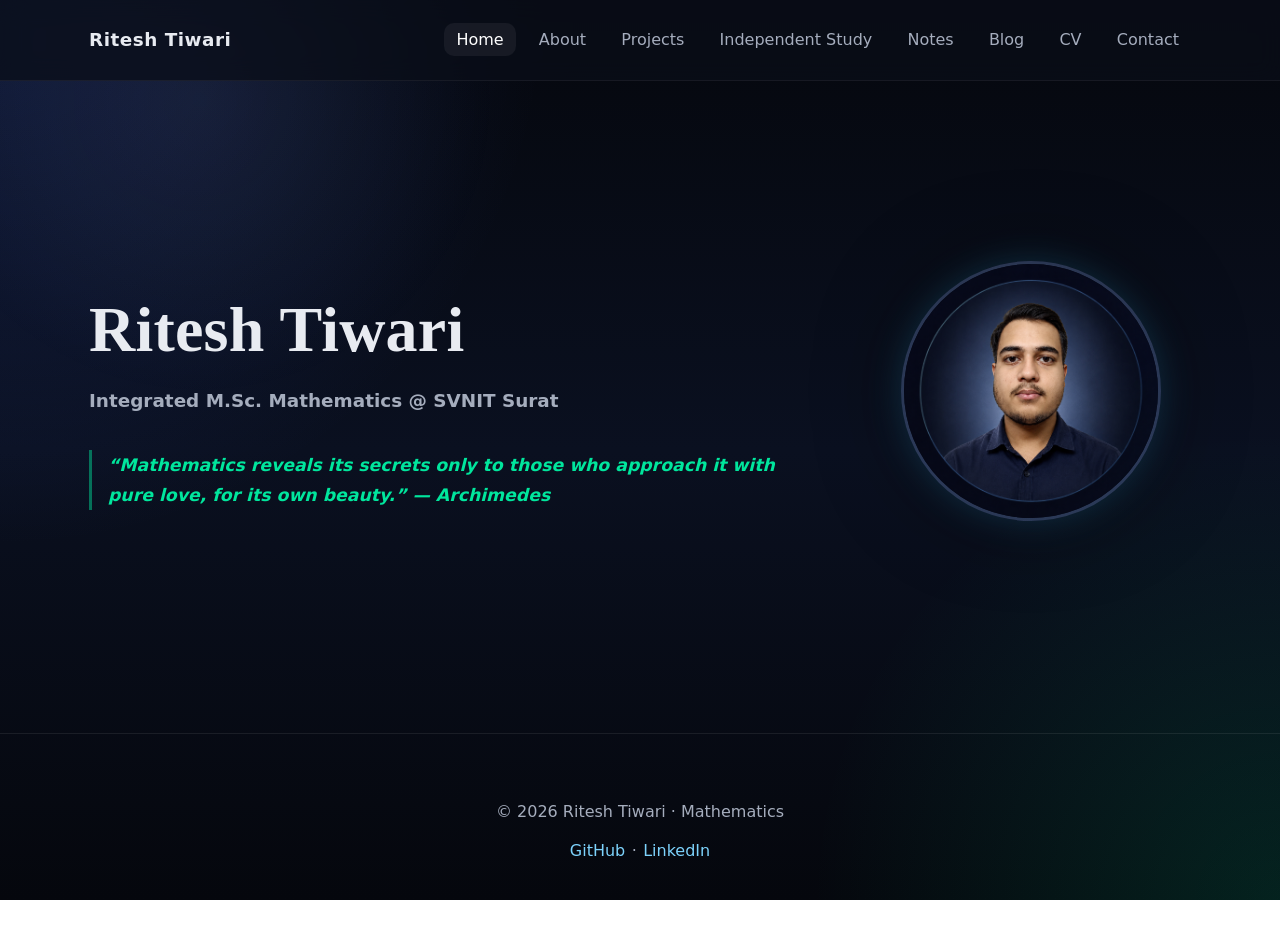
<file: index.html>
<!doctype html>
<html lang="en">
<head>
<meta charset="utf-8">
<meta name="viewport" content="width=device-width, initial-scale=1">
<title>Ritesh Tiwari — Mathematics</title>
<link rel="stylesheet" href="assets/style.css">
</head>
<body>

<header>

  <div class="container nav">

    <!-- BRAND -->
    <div class="brand">
      Ritesh Tiwari
    </div>

    <!-- MOBILE MENU BUTTON -->
    <button class="menu-toggle">
      ☰
    </button>

    <!-- NAVIGATION -->
    <ul class="nav-links">

      <li><a class="active" href="index.html">Home</a></li>
      <li><a href="about.html">About</a></li>
      <li><a href="projects.html">Projects</a></li>
      <li><a href="independent_study.html">Independent Study</a></li>
      <li><a href="notes.html">Notes</a></li>
      <li><a href="blog.html">Blog</a></li>
      <li><a href="cv.html">CV</a></li>
      <li><a href="contact.html">Contact</a></li>

    </ul>

  </div>

</header>

<main class="container fade-in">

  <section class="hero hero-layout">

    <!-- LEFT SIDE -->
    <div class="hero-text">

      <h1>Ritesh Tiwari</h1>

      <p class="subtitle">
        <b>Integrated M.Sc. Mathematics @ SVNIT Surat</b>
      </p>

      <blockquote>
        <b>
          “Mathematics reveals its secrets only to those who approach it
          with pure love, for its own beauty.”
          — Archimedes
        </b>
      </blockquote>

    </div>

    <!-- RIGHT SIDE -->
    <div class="hero-image">

      <img src="assets/profile.png"
           alt="Ritesh Tiwari">

    </div>

  </section>

</main>

<footer class="footer home-footer">
  <div class="container">
    <div>© <span id="year"></span> Ritesh Tiwari · Mathematics</div>

    <div class="social-links">
      <a href="https://github.com/RiteshTiwari12" target="_blank" rel="noopener">GitHub</a>
      <span class="sep">·</span>
      <a href="https://linkedin.com/in/riteshtiwari12" target="_blank" rel="noopener">LinkedIn</a>
    </div>
  </div>
</footer>

<script src="assets/script.js"></script>
<script>document.getElementById("year").textContent=new Date().getFullYear();</script>
</body>
</html>
</file>
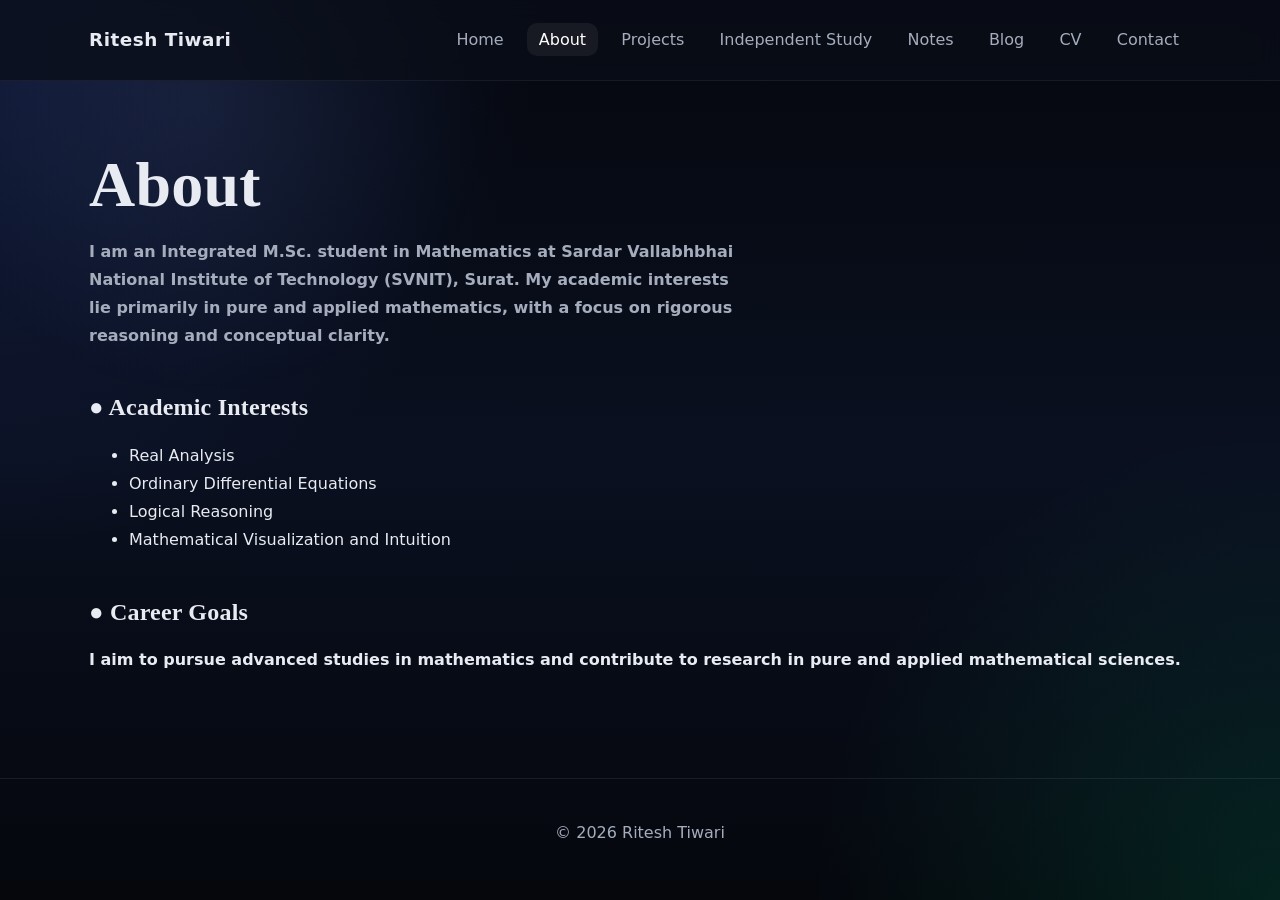
<file: about.html>
<!doctype html>
<html lang="en">
<head>
<meta charset="utf-8">
<meta name="viewport" content="width=device-width, initial-scale=1">
<title>About — Ritesh Tiwari</title>
<link rel="stylesheet" href="assets/style.css">
</head>
<body>

<header>
  <div class="container nav">
    <div class="brand">Ritesh Tiwari</div>

    <!-- MOBILE MENU BUTTON -->
    <button class="menu-toggle">
      ☰
    </button>

    <!-- NAVIGATION -->
    <ul class="nav-links">

      <li><a href="index.html">Home</a></li>
      <li><a class="active" href="about.html">About</a></li>
      <li><a href="projects.html">Projects</a></li>
      <li><a href="independent_study.html">Independent Study</a></li>
      <li><a href="notes.html">Notes</a></li>
      <li><a href="blog.html">Blog</a></li>
      <li><a href="cv.html">CV</a></li>
      <li><a href="contact.html">Contact</a></li>
    </ul>
  </div>
</header>

<main class="container fade-in">
  <h1>About</h1>
  <p class="lead">
    <b>I am an Integrated M.Sc. student in Mathematics at Sardar Vallabhbhai National Institute of Technology (SVNIT), Surat. 
    My academic interests lie primarily in pure and applied mathematics, with a focus on rigorous reasoning and conceptual clarity.</b> 
  </p>

  <h2>● Academic Interests</h2>
  <ul class="clean">
    <li>Real Analysis</li>
    <li>Ordinary Differential Equations</li>
    <li>Logical Reasoning</li>
    <li>Mathematical Visualization and Intuition</li>
  </ul>

  <h2>● Career Goals</h2>
  <p>
    <b>I aim to pursue advanced studies in mathematics and contribute to research
    in pure and applied mathematical sciences.</b>
  </p>
</main>

<script src="assets/script.js"></script>
<footer>© <span id="year"></span> Ritesh Tiwari</footer>
<script>document.getElementById("year").textContent=new Date().getFullYear();</script>
</body>
</html>
</file>
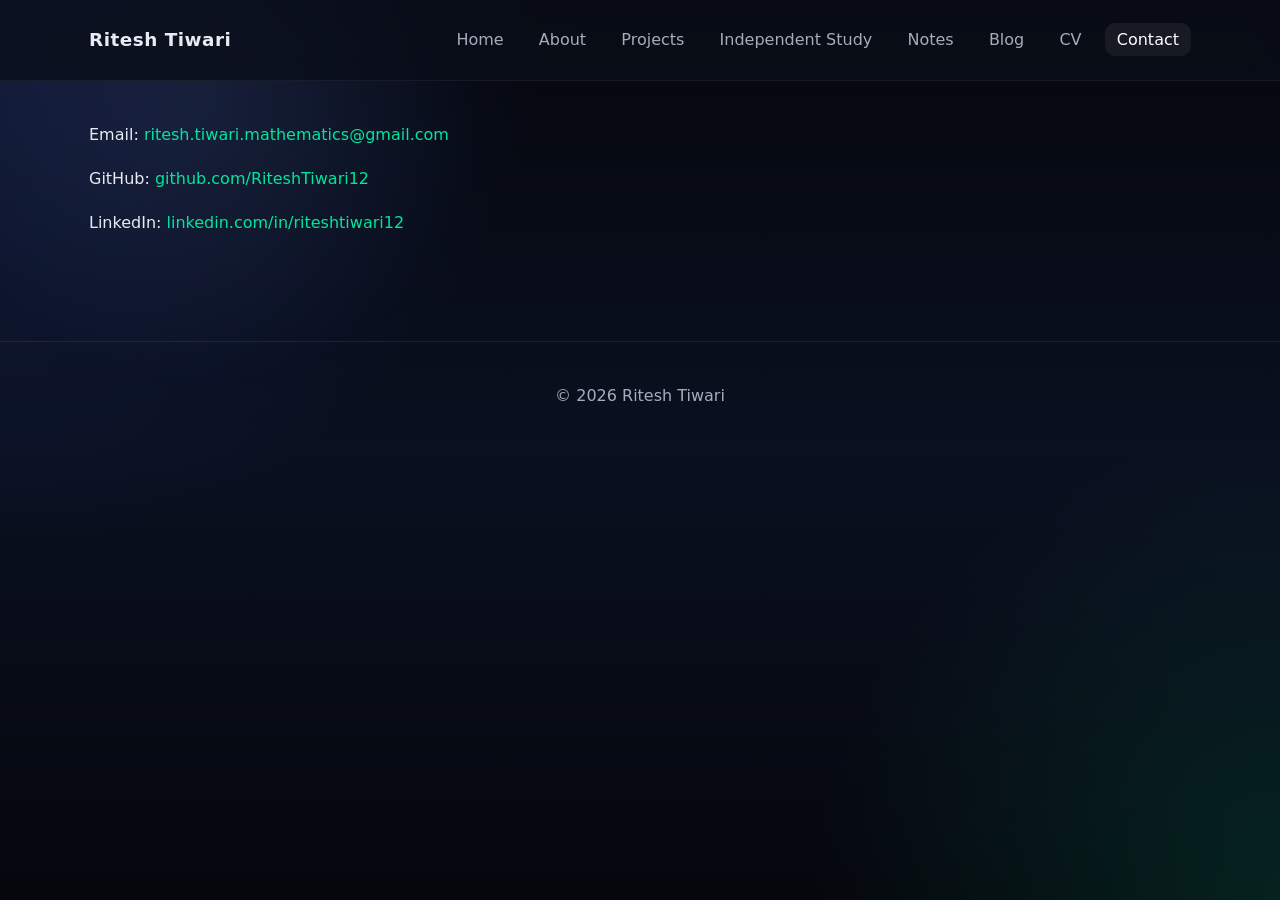
<file: contact.html>
<!doctype html>
<html lang="en">
<head>
<meta charset="utf-8">
<meta name="viewport" content="width=device-width, initial-scale=1">
<title>Contact — Ritesh Tiwari</title>
<link rel="stylesheet" href="assets/style.css">
</head>
<body>

<header>
  <div class="container nav">
    <div class="brand">Ritesh Tiwari</div>

    <!-- MOBILE MENU BUTTON -->
    <button class="menu-toggle">
      ☰
    </button>

    <!-- NAVIGATION -->
    <ul class="nav-links">

      <li><a href="index.html">Home</a></li>
      <li><a href="about.html">About</a></li>
      <li><a href="projects.html">Projects</a></li>
      <li><a href="independent_study.html">Independent Study</a></li>
      <li><a href="notes.html">Notes</a></li>
      <li><a href="blog.html">Blog</a></li>
      <li><a href="cv.html">CV</a></li>
      <li><a class="active" href="contact.html">Contact</a></li>
    </ul>
  </div>
</header>

<main class="container fade-in">
<div class="contact-links">

  <p>
    Email:
    <a href="mailto:ritesh.tiwari.mathematics@gmail.com">
      ritesh.tiwari.mathematics@gmail.com
    </a>
  </p>

  <p>
    GitHub:
    <a href="https://github.com/RiteshTiwari12"
       target="_blank"
       rel="noopener noreferrer">
       github.com/RiteshTiwari12
    </a>
  </p>

  <p>
    LinkedIn:
    <a href="https://linkedin.com/in/riteshtiwari12"
       target="_blank"
       rel="noopener noreferrer">
       linkedin.com/in/riteshtiwari12
    </a>
  </p>

</div>
</main>

<script src="assets/script.js"></script>
<footer>© <span id="year"></span> Ritesh Tiwari</footer>
<script>document.getElementById("year").textContent=new Date().getFullYear();</script>
</body>
</html>
</file>
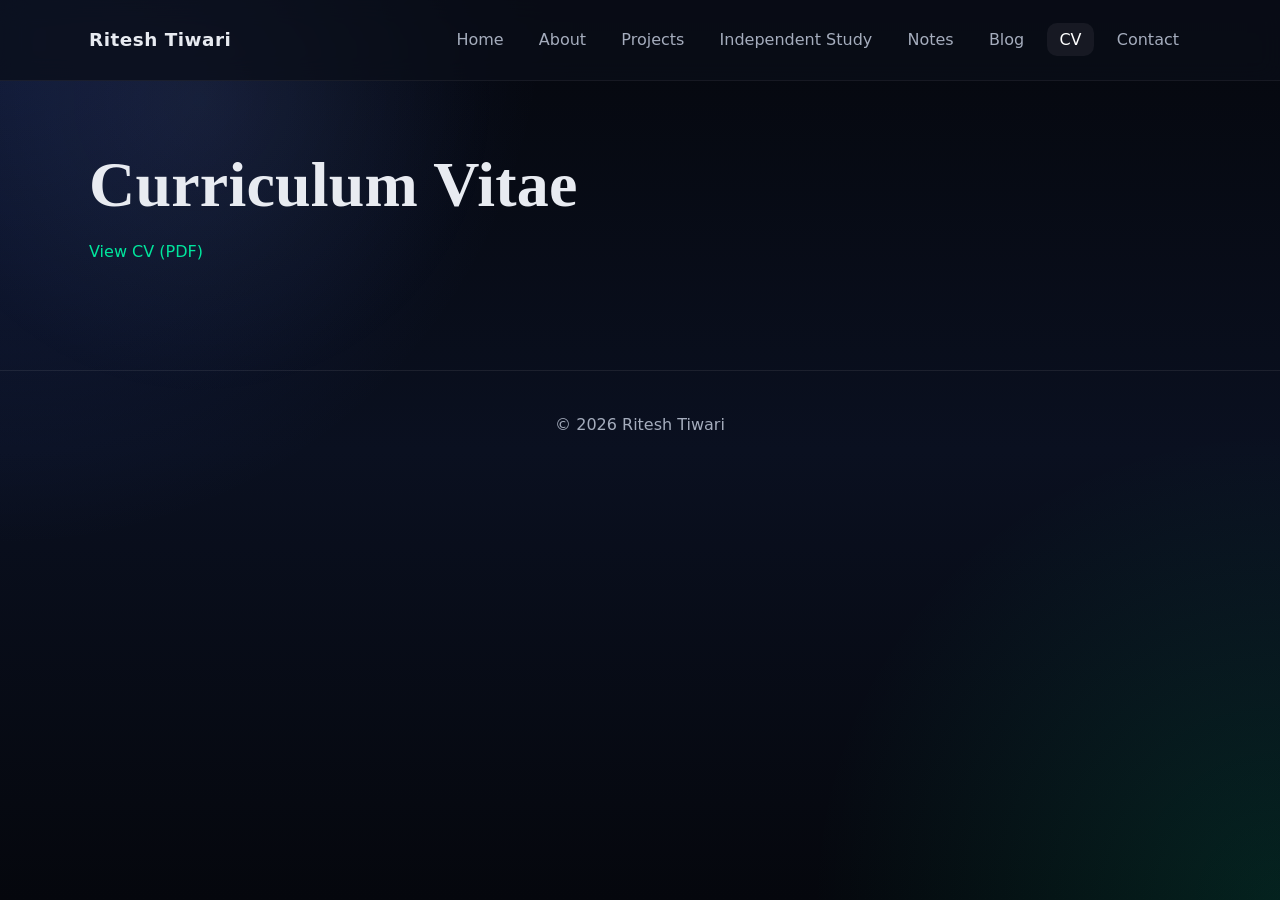
<file: cv.html>
<!doctype html>
<html lang="en">
<head>
<meta charset="utf-8">
<meta name="viewport" content="width=device-width, initial-scale=1">
<title>CV — Ritesh Tiwari</title>
<link rel="stylesheet" href="assets/style.css">
</head>
<body>

<header>
  <div class="container nav">
    <div class="brand">Ritesh Tiwari</div>

    <!-- MOBILE MENU BUTTON -->
    <button class="menu-toggle">
      ☰
    </button>

    <!-- NAVIGATION -->
    <ul class="nav-links">

      <li><a href="index.html">Home</a></li>
      <li><a href="about.html">About</a></li>
      <li><a href="projects.html">Projects</a></li>
      <li><a href="independent_study.html">Independent Study</a></li>
      <li><a href="notes.html">Notes</a></li>
      <li><a href="blog.html">Blog</a></li>
      <li><a class="active" href="cv.html">CV</a></li>
      <li><a href="contact.html">Contact</a></li>
    </ul>
  </div>
</header>

<main class="container fade-in">
  <h1>Curriculum Vitae</h1>
  <p class="cv-link">
    <a href="assets/Ritesh_Tiwari_CV.pdf" target="_blank" rel="noopener">View CV (PDF)</a>
  </p>
</main>

<script src="assets/script.js"></script>
<footer>© <span id="year"></span> Ritesh Tiwari</footer>
<script>document.getElementById("year").textContent=new Date().getFullYear();</script>
</body>
</html>
</file>
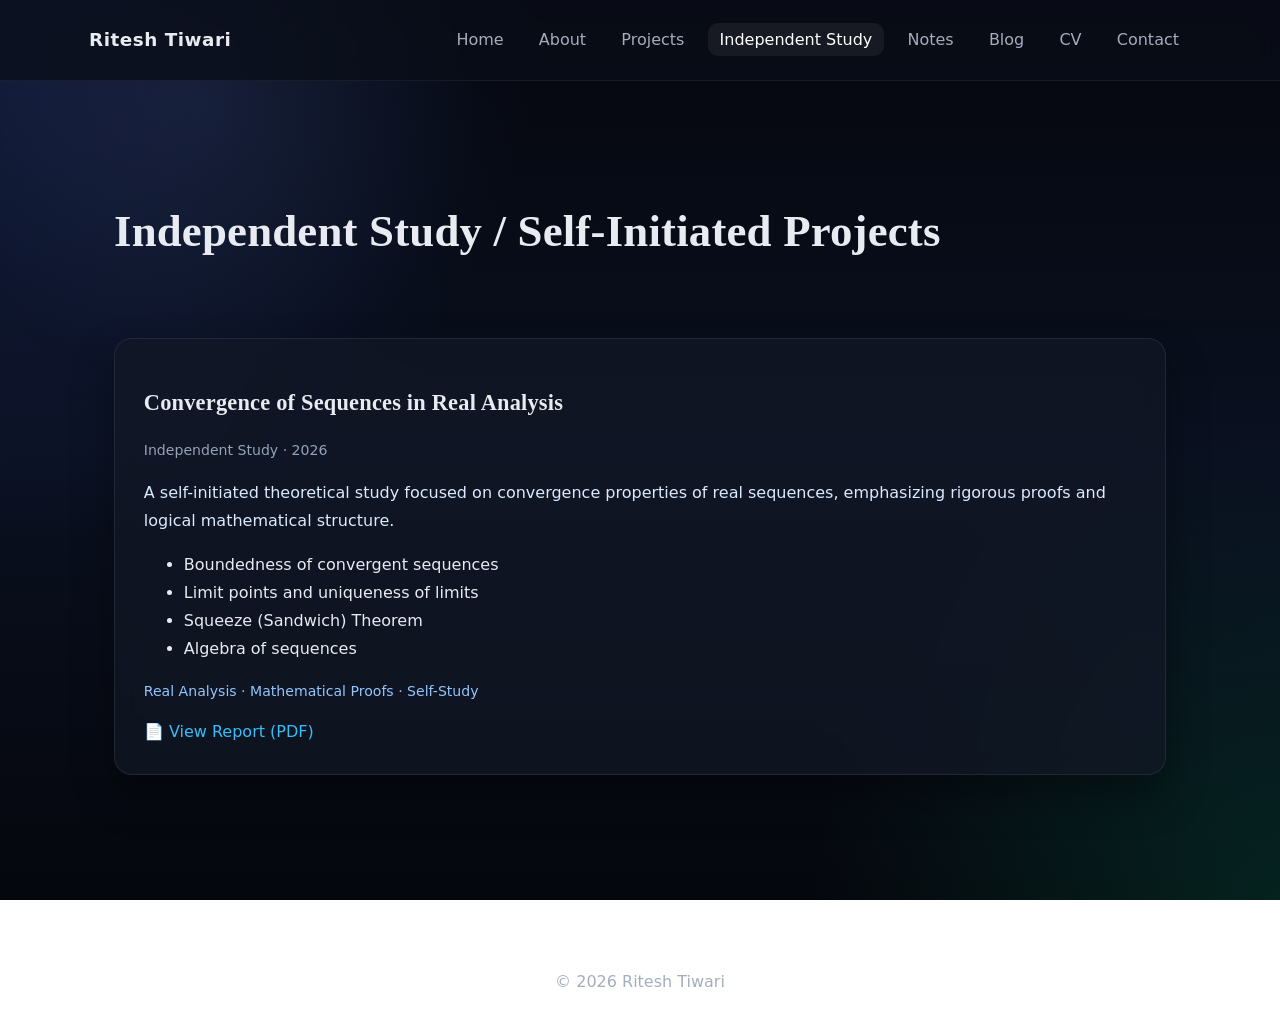
<file: independent_study.html>
<!-- ================================= -->
<!-- FILE: independent-study.html -->
<!-- ================================= -->

<!doctype html>
<html lang="en">
<head>
<meta charset="utf-8">
<meta name="viewport" content="width=device-width, initial-scale=1">
<title>Independent Study — Ritesh Tiwari</title>
<link rel="stylesheet" href="assets/style.css">
</head>
<body>

<header>
  <div class="container nav">

    <div class="brand">Ritesh Tiwari</div>

    <!-- MOBILE MENU BUTTON -->
    <button class="menu-toggle">
      ☰
    </button>

    <!-- NAVIGATION -->
    <ul class="nav-links">

      <li><a href="index.html">Home</a></li>
      <li><a href="about.html">About</a></li>
      <li><a href="projects.html">Projects</a></li>
      <li>
        <a class="active" href="independent_study.html">
          Independent Study
        </a>
      </li>
      <li><a href="notes.html">Notes</a></li>
      <li><a href="blog.html">Blog</a></li>
      <li><a href="cv.html">CV</a></li>
      <li><a href="contact.html">Contact</a></li>
    </ul>

  </div>
</header>

<main class="container fade-in">

<section class="projects-section">

  <h1 class="page-title">
    Independent Study / Self-Initiated Projects
  </h1>

  <div class="projects-grid">

    <!-- Study 1 -->
    <div class="project-card">

      <h3>
        Convergence of Sequences in Real Analysis
      </h3>

      <p class="project-date">
        Independent Study · 2026
      </p>

      <p class="project-desc">
        A self-initiated theoretical study focused on convergence
        properties of real sequences, emphasizing rigorous proofs
        and logical mathematical structure.
      </p>

      <ul>
        <li>Boundedness of convergent sequences</li>
        <li>Limit points and uniqueness of limits</li>
        <li>Squeeze (Sandwich) Theorem</li>
        <li>Algebra of sequences</li>
      </ul>

      <p class="project-tools">
        Real Analysis · Mathematical Proofs · Self-Study
      </p>

      <a href="assets/papers/Convergence_of_Real_Sequences.pdf"
         target="_blank"
         rel="noopener">
        📄 View Report (PDF)
      </a>

    </div>

  </div>

</section>

</main>

<script src="assets/script.js"></script>

<footer>
  © <span id="year"></span> Ritesh Tiwari
</footer>

<script>
document.getElementById("year").textContent =
new Date().getFullYear();
</script>

</body>
</html>
</file>
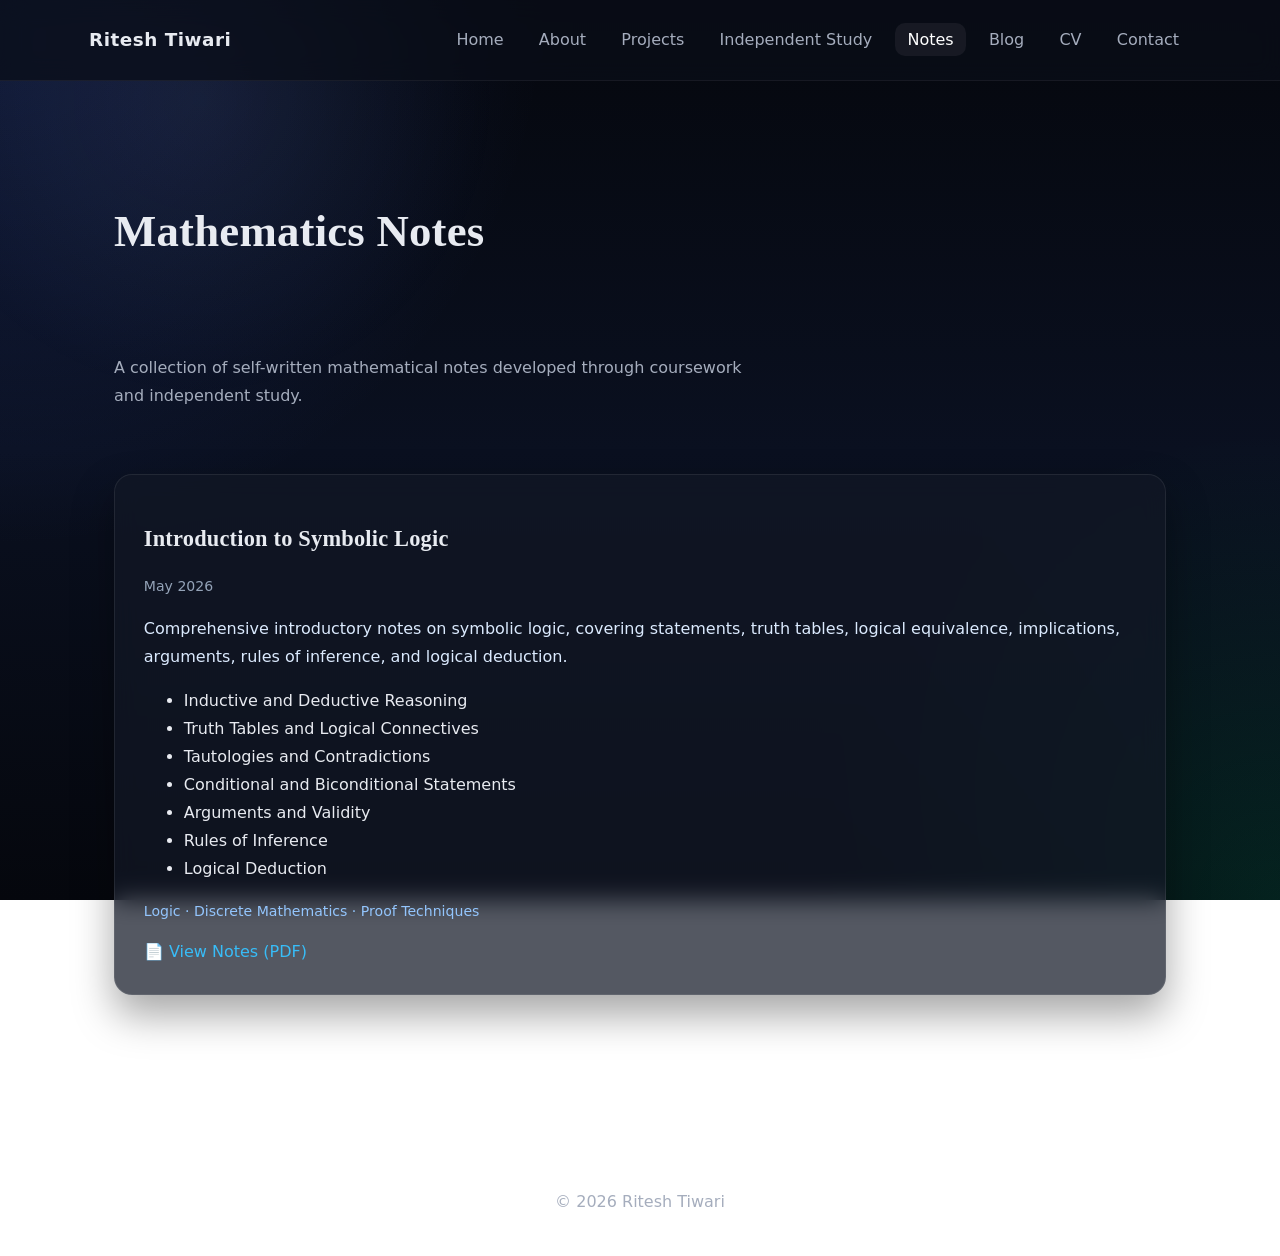
<file: notes.html>
<!doctype html>
<html lang="en">
<head>
<meta charset="utf-8">
<meta name="viewport" content="width=device-width, initial-scale=1">
<title>Notes — Ritesh Tiwari</title>
<link rel="stylesheet" href="assets/style.css">
</head>
<body>

<header>
  <div class="container nav">

    <div class="brand">Ritesh Tiwari</div>

    <!-- MOBILE MENU BUTTON -->
    <button class="menu-toggle">
      ☰
    </button>

    <!-- NAVIGATION -->
    <ul class="nav-links">

      <li><a href="index.html">Home</a></li>
      <li><a href="about.html">About</a></li>
      <li><a href="projects.html">Projects</a></li>
      <li><a href="independent_study.html">Independent Study</a></li>
      <li><a class="active" href="notes.html">Notes</a></li>
      <li><a href="blog.html">Blog</a></li>
      <li><a href="cv.html">CV</a></li>
      <li><a href="contact.html">Contact</a></li>

    </ul>

  </div>
</header>

<main class="container fade-in">

<section class="projects-section">

  <h1 class="page-title">
    Mathematics Notes
  </h1>

  <p class="lead">
    A collection of self-written mathematical notes developed through
    coursework and independent study.
  </p>

  <div class="projects-grid">

    <!-- NOTE 1 -->

    <div class="project-card">

      <h3>
        Introduction to Symbolic Logic
      </h3>

      <p class="project-date">
        May 2026
      </p>

      <p class="project-desc">
        Comprehensive introductory notes on symbolic logic, covering
        statements, truth tables, logical equivalence, implications,
        arguments, rules of inference, and logical deduction.
      </p>

      <ul>
        <li>Inductive and Deductive Reasoning</li>
        <li>Truth Tables and Logical Connectives</li>
        <li>Tautologies and Contradictions</li>
        <li>Conditional and Biconditional Statements</li>
        <li>Arguments and Validity</li>
        <li>Rules of Inference</li>
        <li>Logical Deduction</li>
      </ul>

      <p class="project-tools">
        Logic · Discrete Mathematics · Proof Techniques
      </p>

      <a href="assets/notes/Symbolic_Logic.pdf"
         target="_blank"
         rel="noopener">
        📄 View Notes (PDF)
      </a>

    </div>

  </div>

</section>

</main>

<script src="assets/script.js"></script>

<footer>
  © <span id="year"></span> Ritesh Tiwari
</footer>

<script>
document.getElementById("year").textContent =
new Date().getFullYear();
</script>

</body>
</html>
</file>
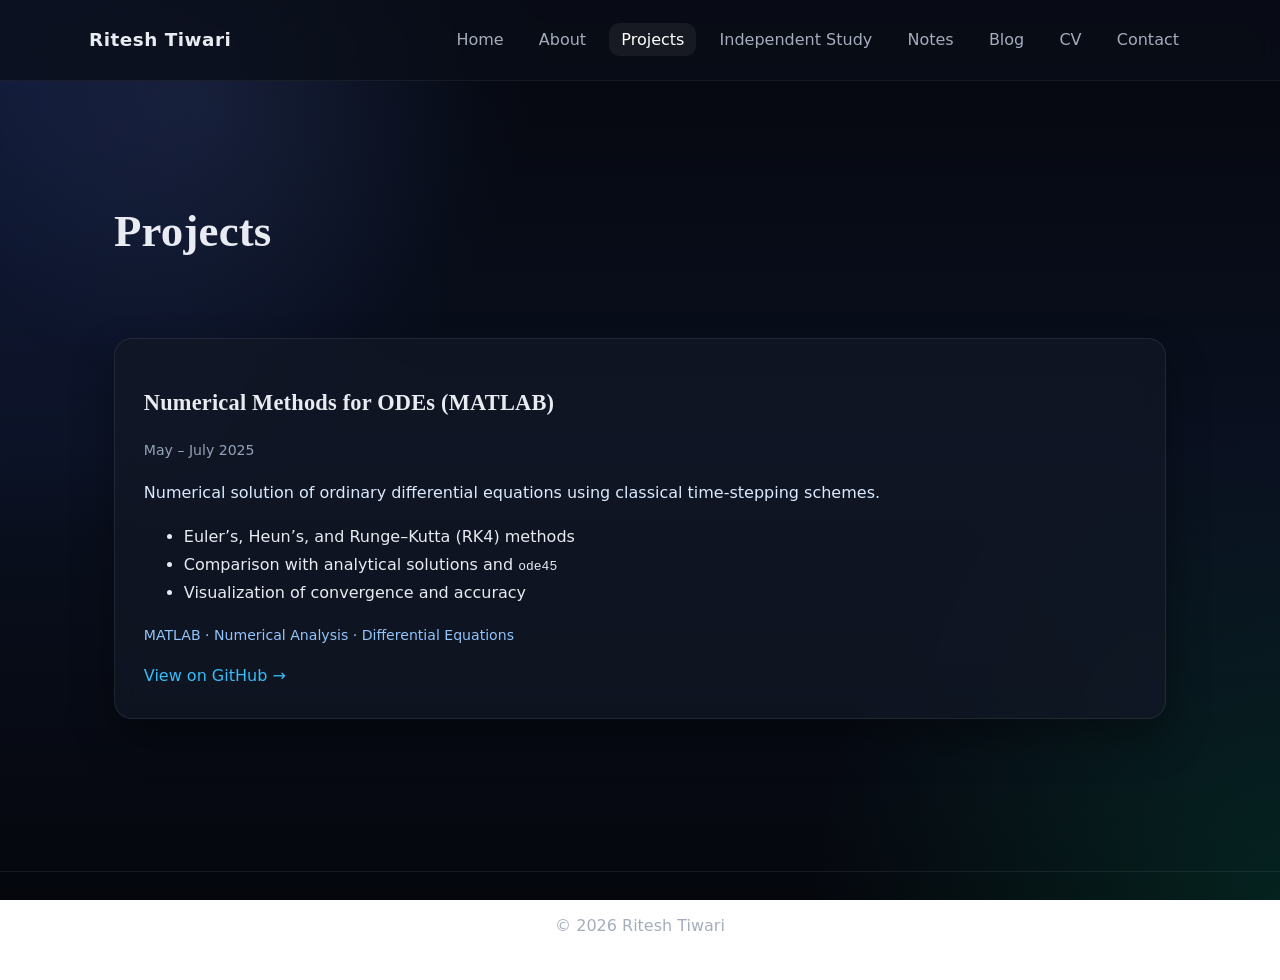
<file: projects.html>
<!-- ========================= -->
<!-- FILE: projects.html -->
<!-- ========================= -->

<!doctype html>
<html lang="en">
<head>
<meta charset="utf-8">
<meta name="viewport" content="width=device-width, initial-scale=1">
<title>Projects — Ritesh Tiwari</title>
<link rel="stylesheet" href="assets/style.css">
</head>
<body>

<header>
  <div class="container nav">
    <div class="brand">Ritesh Tiwari</div>

    <!-- MOBILE MENU BUTTON -->
    <button class="menu-toggle">
      ☰
    </button>

    <!-- NAVIGATION -->
    <ul class="nav-links">

      <li><a href="index.html">Home</a></li>
      <li><a href="about.html">About</a></li>
      <li><a class="active" href="projects.html">Projects</a></li>
      <li><a href="independent_study.html">Independent Study</a></li>
      <li><a href="notes.html">Notes</a></li>
      <li><a href="blog.html">Blog</a></li>
      <li><a href="cv.html">CV</a></li>
      <li><a href="contact.html">Contact</a></li>
    </ul>
  </div>
</header>

<main class="container fade-in">

  <section class="projects-section">

    <h1 class="page-title">Projects</h1>

    <div class="projects-grid">

      <!-- Project 1 -->
      <div class="project-card">

        <h3>Numerical Methods for ODEs (MATLAB)</h3>

        <p class="project-date">
          May – July 2025
        </p>

        <p class="project-desc">
          Numerical solution of ordinary differential equations using classical
          time-stepping schemes.
        </p>

        <ul>
          <li>Euler’s, Heun’s, and Runge–Kutta (RK4) methods</li>
          <li>Comparison with analytical solutions and <code>ode45</code></li>
          <li>Visualization of convergence and accuracy</li>
        </ul>

        <p class="project-tools">
          MATLAB · Numerical Analysis · Differential Equations
        </p>

        <a href="https://github.com/RiteshTiwari12/MATLAB-ODE-PROJECT"
           target="_blank"
           rel="noopener">
          View on GitHub →
        </a>

      </div>

    </div>

  </section>

</main>

<script src="assets/script.js"></script>
<footer>
  © <span id="year"></span> Ritesh Tiwari
</footer>

<script>
document.getElementById("year").textContent =
new Date().getFullYear();
</script>

</body>
</html>
</file>
<file: assets/style.css>
/* ==========================================
   ACADEMIC × MODERN PORTFOLIO THEME
   PREMIUM RESPONSIVE VERSION
   ========================================== */

:root {

  --bg: #0b0e14;
  --bg-soft: #11162a;
  --card: #151b2e;

  --border: rgba(255,255,255,0.08);

  --text: #e8ebf1;
  --muted: #a5adbd;

  --accent: #00E69D;
  --accent-2: #38bdf8;

  --radius: 16px;
  --max-width: 1150px;

  --shadow:
    0 20px 40px rgba(0,0,0,0.35);

  /* PROFESSIONAL TYPOGRAPHY */
  --font-body:
    "Inter",
    system-ui,
    sans-serif;

  --font-head:
    "Cormorant Garamond",
    serif;
}

/* ==========================================
   GOOGLE FONTS
   ========================================== */

@import url('https://fonts.googleapis.com/css2?family=Inter:wght@300;400;500;600;700&family=Cormorant+Garamond:wght@400;500;600;700&display=swap');

/* ==========================================
   RESET
   ========================================== */

* {
  box-sizing: border-box;
}

html {
  min-height: 100%;
  scroll-behavior: smooth;
  overflow-x: hidden;
}

body {

  margin: 0;
  min-height: 100vh;
  overflow-x: hidden;

  color: var(--text);

  font-family: var(--font-body);
  line-height: 1.75;

  background:
    radial-gradient(
      circle at top left,
      rgba(70,110,255,0.18),
      transparent 35%
    ),

    radial-gradient(
      circle at bottom right,
      rgba(0,230,157,0.12),
      transparent 30%
    ),

    linear-gradient(
      180deg,
      #05070d 0%,
      #0a1020 50%,
      #05070d 100%
    );

  background-size: cover;
  background-repeat: no-repeat;
  background-attachment: fixed;

  position: relative;

  -webkit-font-smoothing: antialiased;
}

/* ==========================================
   ANIMATED BACKGROUND GLOW
   ========================================== */

body::before {

  content: "";

  position: fixed;
  inset: 0;

  background:

    radial-gradient(
      circle,
      rgba(143,179,255,0.08),
      transparent 60%
    );

  width: 700px;
  height: 700px;

  top: -250px;
  left: -150px;

  animation: glowMove 14s ease-in-out infinite alternate;

  pointer-events: none;

  z-index: -1;
}

@keyframes glowMove {

  from {
    transform:
      translateX(0)
      translateY(0)
      scale(1);
  }

  to {
    transform:
      translateX(120px)
      translateY(80px)
      scale(1.15);
  }

}

/* ==========================================
   LAYOUT
   ========================================== */

.container {

  width: 100%;
  max-width: var(--max-width);

  margin: 0 auto;

  padding: 1.5rem;
}

/* ==========================================
   STICKY NAVBAR
   ========================================== */

header {

  position: sticky;
  top: 0;

  z-index: 999;

  background:
    rgba(10,14,24,0.75);

  backdrop-filter: blur(12px);

  border-bottom:
    1px solid rgba(255,255,255,0.06);
}

.nav {

  display: flex;
  justify-content: space-between;
  align-items: center;

  min-height: 75px;
}

.brand {

  font-size: 1.15rem;
  font-weight: 700;

  letter-spacing: 0.5px;
}

/* ==========================================
   NAVIGATION
   ========================================== */

.nav-links {

  list-style: none;

  display: flex;
  align-items: center;
  gap: 0.7rem;

  margin: 0;
  padding: 0;
}

.nav-links a {

  text-decoration: none;

  color: var(--muted);

  padding:
    0.45rem
    0.75rem;

  border-radius: 10px;

  transition:
    background 0.25s ease,
    color 0.25s ease,
    transform 0.2s ease;
}

.nav-links a:hover,
.nav-links a.active {

  background:
    rgba(255,255,255,0.06);

  color: white;

  transform: translateY(-1px);
}

/* ==========================================
   HAMBURGER MENU
   ========================================== */

.menu-toggle {

  display: none;

  background: none;
  border: none;

  color: white;

  font-size: 1.8rem;

  cursor: pointer;
}

/* ==========================================
   HEADINGS
   ========================================== */

h1,
h2,
h3,
h4 {

  font-family: var(--font-head);

  line-height: 1.15;

  letter-spacing: 0.2px;
}

h1 {

  font-size: 4rem;

  margin-bottom: 1rem;
}

h2 {

  margin-top: 2.8rem;
}

.page-title {

  font-size: 2.8rem;

  margin-bottom: 2rem;
}

/* ==========================================
   HERO SECTION
   ========================================== */

.hero {

  padding:
    5rem 0
    3rem;
}

.hero-layout {

  display: flex;
  justify-content: space-between;
  align-items: center;

  gap: 70px;

  min-height: 60vh;

  flex-wrap: wrap;
}

.hero-text {

  flex: 1;

  min-width: 300px;
}

.subtitle {

  color: var(--muted);

  font-size: 1.15rem;
}

.lead {

  max-width: 65ch;

  color: var(--muted);
}

/* ==========================================
   PROFILE IMAGE
   ========================================== */

.hero-image {

  flex:
    0 0 320px;

  display: flex;
  justify-content: center;
}

.hero-image img {

  width: 260px;
  height: 260px;

  object-fit: cover;

  border-radius: 50%;

  border:
    3px solid
    rgba(143,179,255,0.25);

  box-shadow:

    0 0 35px rgba(56,189,248,0.2),

    0 0 80px rgba(0,0,0,0.55);

  transition:
    transform 0.35s ease,
    box-shadow 0.35s ease;
}

.hero-image img:hover {

  transform:
    scale(1.04);

  box-shadow:

    0 0 55px rgba(56,189,248,0.35),

    0 0 90px rgba(0,0,0,0.65);
}

/* ==========================================
   BLOCKQUOTE
   ========================================== */

blockquote {

  border-left:
    3px solid rgba(0,230,157,0.45);

  padding-left: 1rem;

  margin: 2rem 0;

  color: #00E69D;

  font-style: italic;

  font-size: 1.08rem;
}

/* ==========================================
   GLASSMORPHISM CARDS
   ========================================== */

.project-card,
.blog-card,
.card {

  background:
    rgba(18,24,38,0.72);

  backdrop-filter: blur(12px);

  border:
    1px solid rgba(255,255,255,0.08);

  box-shadow: var(--shadow);
}

/* ==========================================
   PROJECTS
   ========================================== */

.projects-section {

  max-width: 1100px;

  margin: 0 auto;

  padding: 4rem 1.5rem;

  display: flex;
  flex-direction: column;

  gap: 3rem;
}

.projects-grid {

  display: grid;

  grid-template-columns:
    repeat(auto-fit, minmax(300px,1fr));

  gap: 2rem;
}

.project-card {

  border-radius: 18px;

  padding: 1.8rem;

  transition:
    transform 0.3s ease,
    box-shadow 0.3s ease;
}

.project-card:hover {

  transform:
    translateY(-8px);

  box-shadow:

    0 30px 60px rgba(0,0,0,0.45);
}

.project-card h3 {

  font-size: 1.4rem;
}

.project-date {

  color: #94a3b8;

  font-size: 0.88rem;
}

.project-desc {

  color: #dbeafe;
}

.project-tools {

  color: #93c5fd;

  font-size: 0.88rem;
}

.project-card a {

  color: #38bdf8;

  text-decoration: none;

  font-weight: 500;
}

.project-card a:hover {

  text-decoration: underline;
}

/* ==========================================
   BLOG
   ========================================== */

.blog-section {

  max-width: 1100px;

  margin: 0 auto;

  padding: 4rem 1.5rem;
}

.blog-grid {

  display: grid;

  grid-template-columns:
    repeat(auto-fit,minmax(340px,1fr));

  gap: 2rem;
}

.blog-card {

  border-radius: 18px;

  padding: 2rem;
}

.blog-card h3 {

  font-size: 1.5rem;
}

.blog-card p {

  color: #dbeafe;
}

.blog-meta {

  color: #94a3b8;
}

.blog-footer {

  color: #93c5fd;
}

.math-display {

  text-align: center;

  margin: 1.5rem 0;
}

/* ==========================================
   GENERIC CARDS
   ========================================== */

.cards {

  display: grid;

  grid-template-columns:
    repeat(auto-fit,minmax(220px,1fr));

  gap: 1.2rem;
}

.card {

  border-radius: var(--radius);

  padding: 1.2rem;
}

/* ==========================================
   FOOTER
   ========================================== */

footer {

  margin-top: 4rem;

  border-top:
    1px solid rgba(255,255,255,0.08);

  padding: 2.5rem 1rem;

  color: var(--muted);

  text-align: center;
}

.home-footer .social-links {

  margin-top: 0.7rem;

  display: flex;
  justify-content: center;
  align-items: center;

  gap: 0.4rem;
}

.home-footer .social-links a {

  color: #7dd3fc;

  text-decoration: none;
}

.home-footer .social-links a:hover {

  text-decoration: underline;
}

/* ==========================================
   SMOOTH PAGE TRANSITION
   ========================================== */

.fade-in {

  animation:
    smoothFade 0.55s ease;
}

@keyframes smoothFade {

  from {

    opacity: 0;

    transform:
      translateY(14px);

    filter: blur(4px);
  }

  to {

    opacity: 1;

    transform:
      translateY(0);

    filter: blur(0);
  }

}

/* ==========================================
   TABLET RESPONSIVE
   ========================================== */

@media (max-width: 900px) {

  .nav {

    flex-direction: column;

    gap: 1rem;

    padding: 1rem 0;
  }

  .nav-links {

    flex-wrap: wrap;

    justify-content: center;
  }

  .hero-layout {

    flex-direction: column-reverse;

    text-align: center;

    min-height: auto;
  }

  .hero {

    padding: 3rem 0 2rem;
  }

  h1 {

    font-size: 2.8rem;
  }

  .page-title {

    text-align: center;
  }

  .projects-grid,
  .blog-grid,
  .cards {

    grid-template-columns: 1fr;
  }

  .hero-image img {

    width: 260px;
    height: 260px;
  }

}

/* ==========================================
   MOBILE RESPONSIVE NAVBAR
   ========================================== */

@media (max-width: 700px) {

  body {
    background-attachment: scroll;
  }

  .nav {

    position: relative;

    flex-direction: row;

    justify-content: space-between;

    align-items: center;
  }

  .menu-toggle {

    display: block;

    background: none;

    border: none;

    color: white;

    font-size: 1.8rem;

    cursor: pointer;
  }

  .nav-links {

    display: none;

    position: absolute;

    top: 70px;
    right: 0;

    width: 220px;

    flex-direction: column;

    align-items: flex-start;

    gap: 0;

    padding: 1rem;

    border-radius: 14px;

    background:
      rgba(15,20,35,0.96);

    backdrop-filter: blur(10px);

    border:
      1px solid rgba(255,255,255,0.08);

    box-shadow:
      0 20px 40px rgba(0,0,0,0.4);
  }

  .nav-links.open {

    display: flex;
  }

  .nav-links li {

    width: 100%;
  }

  .nav-links a {

    display: block;

    width: 100%;

    padding:
      0.8rem
      1rem;

    border-radius: 10px;
  }

  h1 {

    font-size: 2.2rem;
  }

  .page-title {

    font-size: 2rem;
  }

  .container {

    padding: 1rem;
  }

  .hero-layout {

    flex-direction: column-reverse;

    text-align: center;

    gap: 40px;
  }

  .hero-image img {

    width: 220px;
    height: 220px;
  }

}

/* ==========================================
   CONTACT + CV PAGE LINKS
   ========================================== */

.contact-links a,
.cv-link a {

  color: #00E69D;

  text-decoration: none;

  transition:
    color 0.2s ease;
}

.contact-links a:hover,
.cv-link a:hover {

  color: #00E69D;

  text-decoration: underline;
}
</file>
